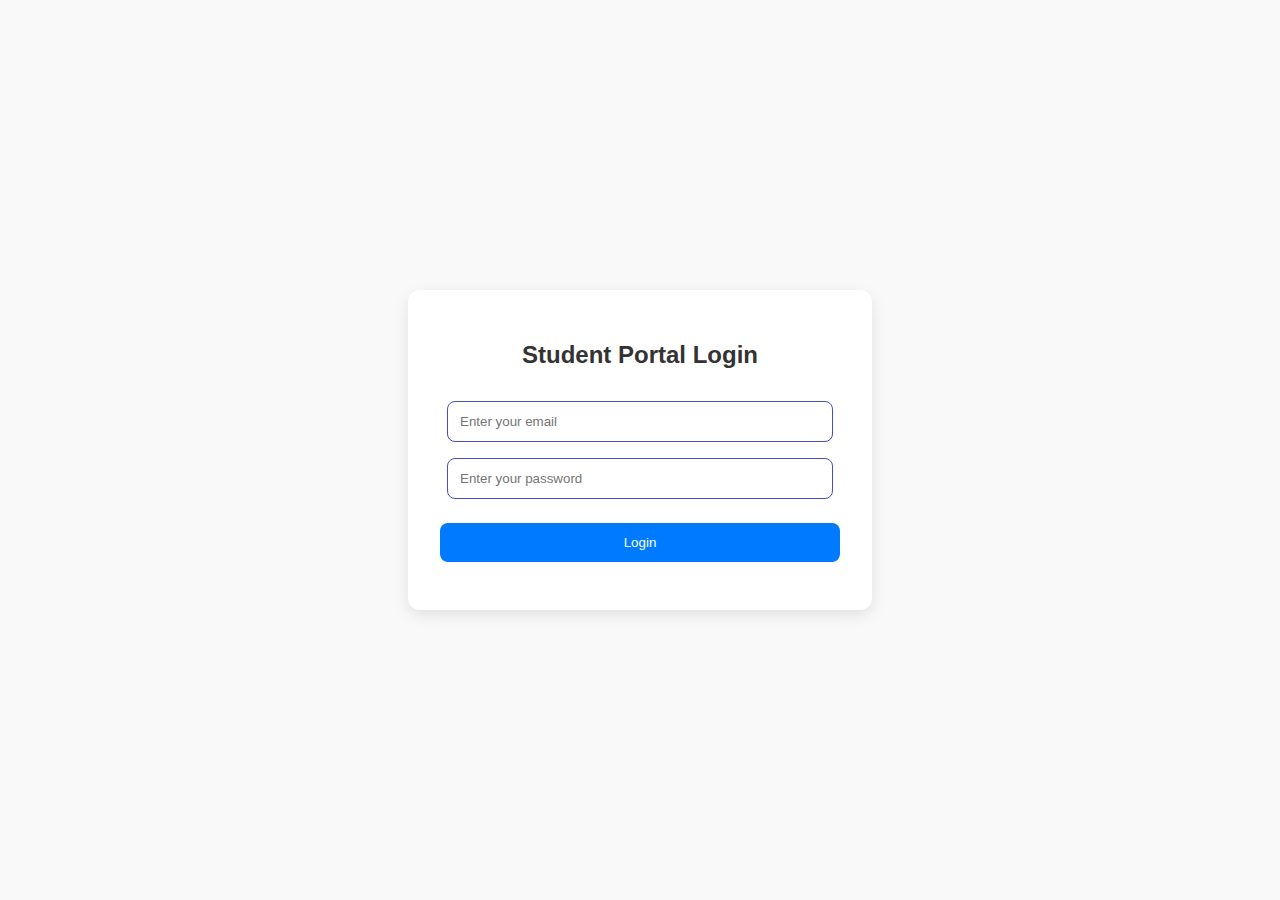
<file: Student Portal Dashboard/index.html>
<!DOCTYPE html>
<html lang="en">
<head>
  <meta charset="UTF-8">
  <meta name="viewport" content="width=device-width, initial-scale=1.0">
  <title>Student Portal - Login</title>
  <link rel="stylesheet" href="style.css">
</head>
<body>
  <div class="login-container">
    <h2>Student Portal Login</h2>
    <form id="loginForm">
      <input type="email" id="email" placeholder="Enter your email" required>
      <input type="password" id="password" placeholder="Enter your password" required>
      <button type="submit">Login</button>
    </form>
    <p id="loginError" class="error-message"></p>
  </div>
  <!-- My default login credentials -->
  <!-- favour@gmail.com -->
 <!-- 12345 -->
  <script src="index.js"></script>
</body>
</html>
</file>
<file: Student Portal Dashboard/style.css>
/* body */
body {
    /* border: 2px solid red; */
     margin: 0;
    padding: 0;
    font-family: "Segoe UI", Tahoma, Geneva, Verdana, sans-serif;
    background: #f9f9f9;
    color: #333;
    min-height: 100vh;
    display: flex;
    justify-content: center;
    align-items: center;
}



/*  LOGIN PAGE  */
.login-container {
    /* border: 2px solid rgb(0, 106, 255); */
    background: #fff;
    padding: 2rem;
    border-radius: 12px;
    box-shadow: 0 5px 15px rgba(0,0,0,0.1);
    width: 100%;
    max-width: 400px;
    text-align: center;
}

/* Student Portal Login */
.login-container h2 {
    /* border: 2px solid rgb(255, 0, 102); */
    margin-bottom: 1.5rem;
}

/* for the email and password */
.login-container input {
    width: 90%;
    padding: 0.75rem;
    margin: 0.5rem 0;
    border: 1px solid #444fc8;
    border-radius: 8px;
}

/* for the login button */
.login-container button {
    /* border: 2px solid rgb(0, 255, 76); */
    width: 100%;
    padding: 0.75rem;
    background: #007bff;
    color: white;
    border: none;
    border-radius: 8px;
    cursor: pointer;
    margin-top: 1rem;
}

/* to change the color when hovering */
.login-container button:hover {
  background: #0056b3;
}

/* error message */
.error-message {
  color: red;
  margin-top: 0.75rem;
}



/*  DASHBOARD LAYOUT  */
.dashboard-container {
    /* border: 2px solid rgb(0, 255, 76); */
    display: flex;
    min-height: 100vh;
    width: 100%;
}

/*  for my Sidebar */
.sidebar {
    /* border: 2px solid rgb(255, 200, 0); */
    width: 250px;
    background: #007bff;
    /* background: orange; */
    color: white;
    padding: 2rem 1rem;
    display: flex;
    flex-direction: column;
    /* justify-content: space-between; */
}

/* for the student portal in the dashboard */
.sidebar h2 {
    /* border: 2px solid rgb(0, 255, 76); */
    margin-bottom: 2rem;
    text-align: center;
}

/* for the sidebar navigation stuff(profile,courses, blah blah blah) */
.sidebar nav ul {
    /* border: 2px solid rgb(229, 255, 0); */
    list-style: none;  /* to remove the dot stuff*/
}

.sidebar nav ul li {
    /* border: 2px solid rgb(0, 255, 76); */
    margin:1rem 0;
    /* justify-content: space-between; */

}

.sidebar nav ul li a {
    /* border: 2px solid rgb(255, 89, 0); */
    text-decoration: none;  /* to remove the link line*/
    color: white;
    padding: 0.75rem 1rem;
    display: block;
    border-radius: 8px;
    transition: background 0.3s;
}


/* when i hover the link */
.sidebar nav ul li a:hover {
    background: white;
    color: #007bff;
}


/* Main content that will be showing the action */
.main-content {
    /* border: 2px solid rgb(255, 0, 93); */
    /* display: flex; */
    flex: 1;
    padding: 2rem;
    background: #f9f9f9;
    overflow-y: auto;
    /* width: 1100px; */
}

/*  the section where the content will be displayed */
.section {
    /* border: 2px solid rgb(0, 255, 242); */
    display: none;  /*  so that it will hide all sections by default */
}

/*  this is for the section clicked [the active section] */
.section.active {
    /* border: 2px solid rgb(157, 0, 255); */
    display: block;
    /* display: flex;
    flex-direction: column; */
}

/* for the section heading (profile) */
.section h2 {
    /* border: 2px solid rgb(0, 255, 242); */
    margin-bottom: 1rem;
    color: #007bff;
}

/*  for the Profile details */
#profileDetails p {
    /* border: 2px solid rgb(0, 255, 98); */
    margin: 0.5rem 0;
    /* margin: 5px 0; */
}

/* for the Edit Profile button */
#editProfileBtn{
    border: 1px solid #007bff;
    background-color:#007bff;
    color: white;
    padding: 0.5rem 1rem;
    border-radius: 8px;
    cursor: pointer;
}

/* when i hover the button */
#editProfileBtn:hover {
    background: #0056b3;
}


/* for the Edit Profile form */
#editProfileForm {
    /* border: 2px solid rgb(0, 255, 242); */
    margin-top: 1rem;
}

/* for the Edit Profile form inputs */
#editProfileForm input {
    width: 100%;
    margin: 0.5rem 0;
    padding: 0.6rem;
    /* border: 1px solid #ccc; */
    border: 1px solid #444fc8;
    border-radius: 8px;
}

/* for the Edit Profile form button */
#editProfileForm button {
    margin-top: 0.5rem;
    padding: 0.6rem 1rem;
    background: #007bff;
    color: white;
    border: none;
    border-radius: 8px;
    cursor: pointer;
}

/* when i hover the button */
#editProfileForm button:hover {
    background: #0056b3;
}

/* to hide the edit profile form */
.hidden {
    display: none;
}

/* Cards (Courses) */
.cards {
    /* border: 2px solid rgb(0, 255, 242); */
    display: grid;
    grid-template-columns: repeat(auto-fit, minmax(220px, 1fr));
    gap: 1rem;
}

.card {
    /* border: 2px solid rgb(115, 0, 255); */
    background: white;
    padding: 1rem;
    border-radius: 10px;
    box-shadow: 0 4px 10px rgba(0,0,0,0.08);
    transition: transform 0.2s;
}

.card:hover {
    cursor: pointer;
    background-color: #007bff;
    color: white;
    /* transition: transform 0.2s; */
    transform: translateY(-5px);
}

/* Announcements */
/* for pinned announcements */
#announcementsList p {
    /* border: 2px solid rgb(115, 0, 255); */
    background: #fff;
    margin: 0.5rem 0;
    padding: 0.75rem;
    border-radius: 8px;
    box-shadow: 0 2px 6px rgba(0,0,0,0.05);
}


/* for announcement */
/* #announcementsList p.pinned {
    background: #baffeb;
    cursor: pointer;
} */



/* for announcement that is true, it will show blue */
/* #announcementsList p.pinned:hover {
    background: #007bff;
    color: white;
    font-weight: bold;

} */


/* for announcement that is not true, it will show red */
/* #announcementsList b.pinned:hover {
    background: #ff4d4d;
    color: white;
    font-weight: bold;

} */


/* for announcement that is true, it will show blue */
#announcementsList p.pinned-true:hover {
  /* background: #007bff; */
    background: green;
    color: white;
    font-weight: bold;
    border-radius: 6px;
    padding: 0.75rem;
    margin: 0.5rem 0;
    cursor: pointer;
    transform: translateX(-7px);

}

/* for announcement that is not true, it will show red */
#announcementsList p.pinned-false:hover {
    background: #ff4d4d;
    color: white;
    font-weight: bold;
    border-radius: 6px;
    padding: 0.75rem;
    margin: 0.5rem 0;
    cursor: pointer;
    transform: translateX(-7px);

}


/* Events */
#eventsList p {
    /* border: 2px solid rgb(115, 0, 255); */
    background: #fff;
    margin: 0.5rem 0;
    padding: 0.75rem;
    border-left: 10px solid#007bff;
    border-radius: 8px;
    box-shadow: 0 2px 6px rgba(0,0,0,0.05);
}

#eventsList p:hover {
    background: #007bff;
    color: white;
    border-left: 10px solid wheat;
    font-weight: bold;
    cursor: pointer;
    transform: translateX(-7px);
}



/* ===== RESPONSIVE ===== */
@media (max-width: 768px) {
  .dashboard-container {
    flex-direction: column;
  }

  .sidebar {
    width: 100%;
    flex-direction: row;
    justify-content: space-around;
    padding: 1rem;
  }

  .sidebar h2 {
    display: none;
  }

  .sidebar nav ul {
    display: flex;
    gap: 1rem;
  }

  .sidebar nav ul li {
    margin: 0;
  }

  .main-content {
    padding: 1rem;
  }
}
</file>
